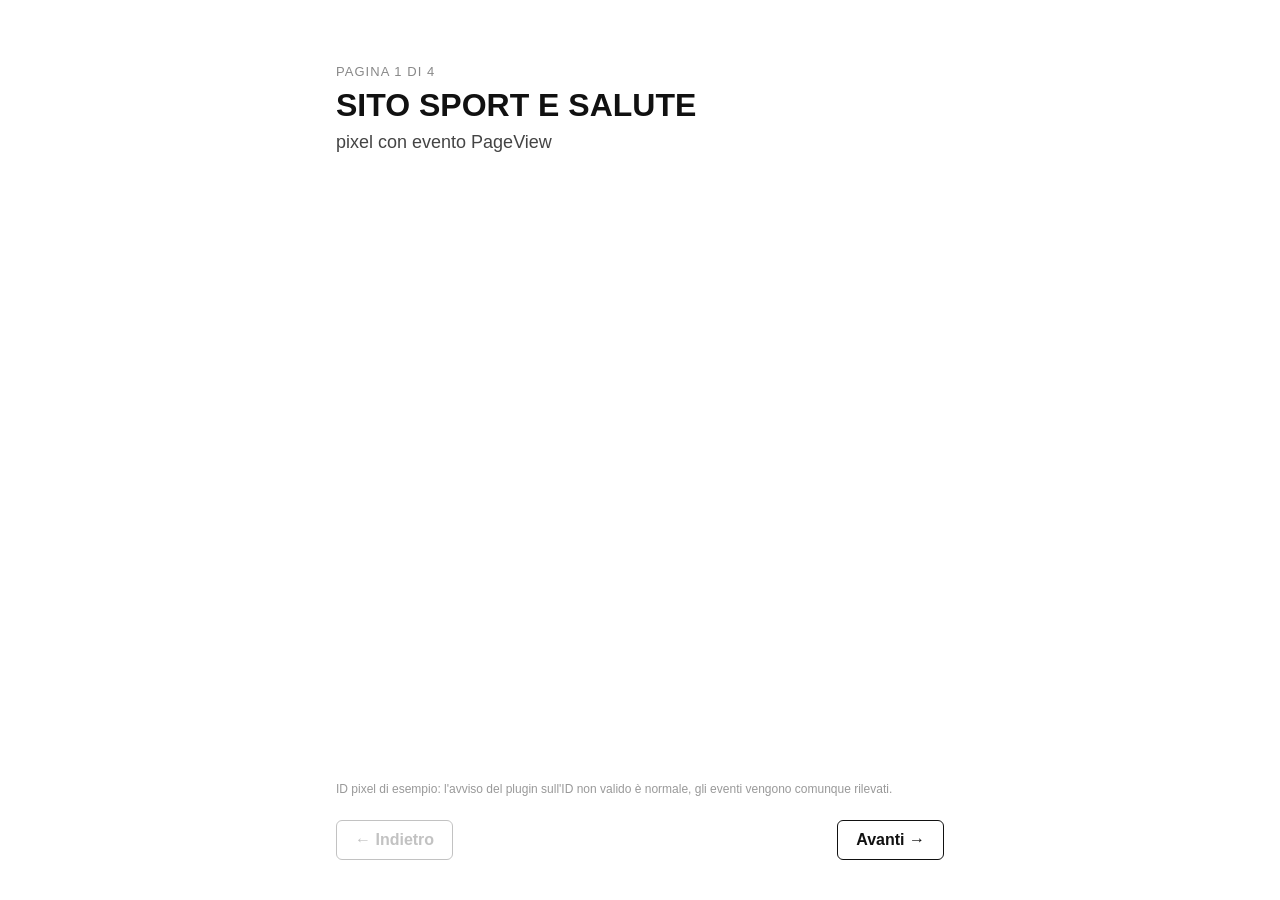
<file: index.html>
<!doctype html>
<html lang="it">
<head>
<meta charset="utf-8">
<meta name="viewport" content="width=device-width, initial-scale=1">
<title>Demo Pixel - Pagina 1</title>

<!-- Meta Pixel Code -->
<script>
!function(f,b,e,v,n,t,s)
{if(f.fbq)return;n=f.fbq=function(){n.callMethod?
n.callMethod.apply(n,arguments):n.queue.push(arguments)};
if(!f._fbq)f._fbq=n;n.push=n;n.loaded=!0;n.version='2.0';
n.queue=[];t=b.createElement(e);t.async=!0;
t.src=v;s=b.getElementsByTagName(e)[0];
s.parentNode.insertBefore(t,s)}(window, document,'script',
'https://connect.facebook.net/en_US/fbevents.js');
fbq('init', '123456789012345');
fbq('track', 'PageView');
</script>
<noscript><img height="1" width="1" style="display:none"
src="https://www.facebook.com/tr?id=123456789012345&ev=PageView&noscript=1"/></noscript>
<!-- End Meta Pixel Code -->

<link rel="stylesheet" href="style.css">
</head>
<body>
<main>
  <p class="step">Pagina 1 di 4</p>
  <h1>SITO SPORT E SALUTE</h1>
  <p class="sub">pixel con evento PageView</p>

</main>
<p class="nota">ID pixel di esempio: l'avviso del plugin sull'ID non valido è normale, gli eventi vengono comunque rilevati.</p>
<nav><span class="btn off">&larr; Indietro</span><a class="btn" href="pagina2.html">Avanti &rarr;</a></nav>

</body>
</html>
</file>
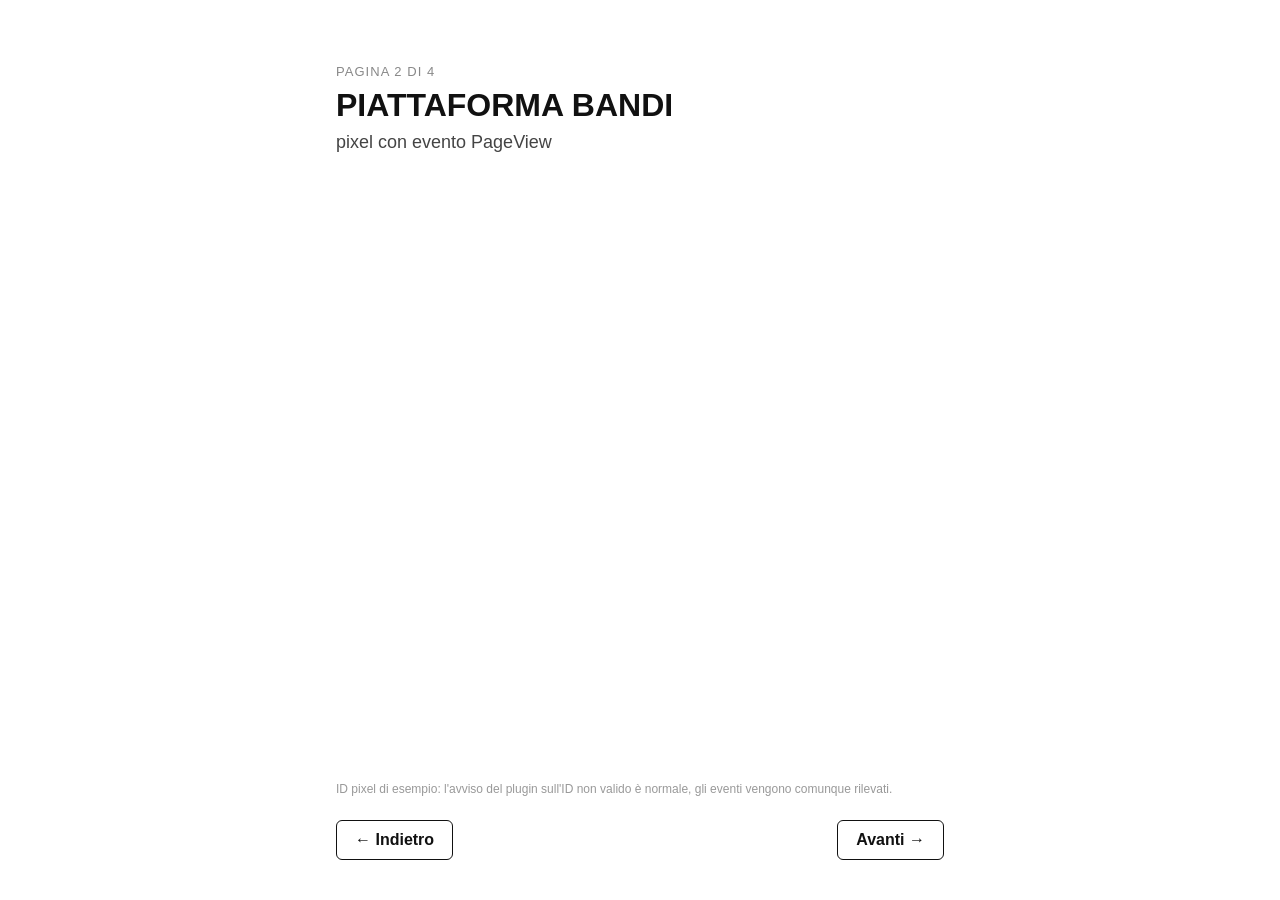
<file: pagina2.html>
<!doctype html>
<html lang="it">
<head>
<meta charset="utf-8">
<meta name="viewport" content="width=device-width, initial-scale=1">
<title>Demo Pixel - Pagina 2</title>

<!-- Meta Pixel Code -->
<script>
!function(f,b,e,v,n,t,s)
{if(f.fbq)return;n=f.fbq=function(){n.callMethod?
n.callMethod.apply(n,arguments):n.queue.push(arguments)};
if(!f._fbq)f._fbq=n;n.push=n;n.loaded=!0;n.version='2.0';
n.queue=[];t=b.createElement(e);t.async=!0;
t.src=v;s=b.getElementsByTagName(e)[0];
s.parentNode.insertBefore(t,s)}(window, document,'script',
'https://connect.facebook.net/en_US/fbevents.js');
fbq('init', '123456789012345');
fbq('track', 'PageView');
</script>
<noscript><img height="1" width="1" style="display:none"
src="https://www.facebook.com/tr?id=123456789012345&ev=PageView&noscript=1"/></noscript>
<!-- End Meta Pixel Code -->

<link rel="stylesheet" href="style.css">
</head>
<body>
<main>
  <p class="step">Pagina 2 di 4</p>
  <h1>PIATTAFORMA BANDI</h1>
  <p class="sub">pixel con evento PageView</p>

</main>
<p class="nota">ID pixel di esempio: l'avviso del plugin sull'ID non valido è normale, gli eventi vengono comunque rilevati.</p>
<nav><a class="btn" href="index.html">&larr; Indietro</a><a class="btn" href="pagina3.html">Avanti &rarr;</a></nav>

</body>
</html>
</file>
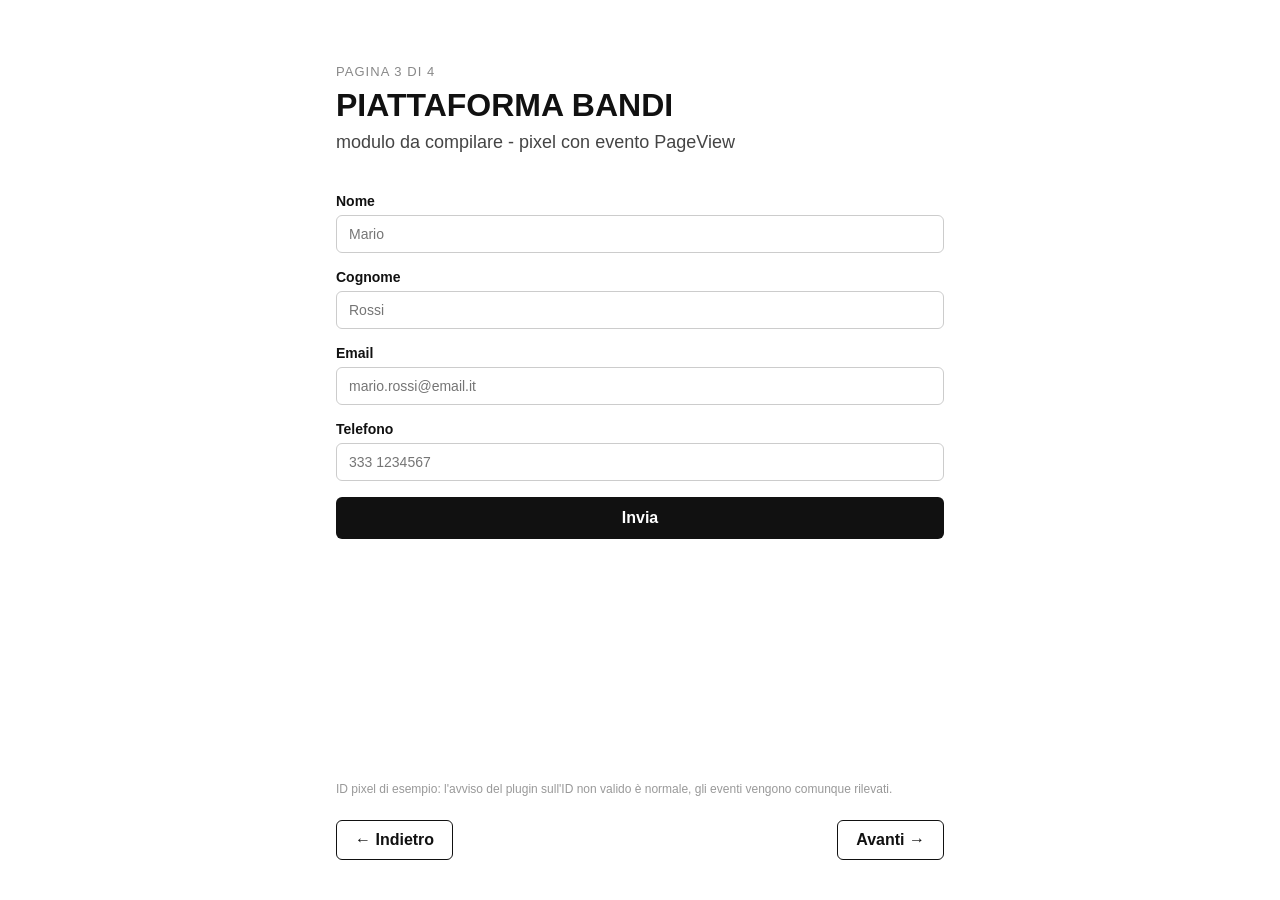
<file: pagina3.html>
<!doctype html>
<html lang="it">
<head>
<meta charset="utf-8">
<meta name="viewport" content="width=device-width, initial-scale=1">
<title>Demo Pixel - Pagina 3</title>

<!-- Meta Pixel Code -->
<script>
!function(f,b,e,v,n,t,s)
{if(f.fbq)return;n=f.fbq=function(){n.callMethod?
n.callMethod.apply(n,arguments):n.queue.push(arguments)};
if(!f._fbq)f._fbq=n;n.push=n;n.loaded=!0;n.version='2.0';
n.queue=[];t=b.createElement(e);t.async=!0;
t.src=v;s=b.getElementsByTagName(e)[0];
s.parentNode.insertBefore(t,s)}(window, document,'script',
'https://connect.facebook.net/en_US/fbevents.js');
fbq('init', '123456789012345');
fbq('track', 'PageView');
</script>
<noscript><img height="1" width="1" style="display:none"
src="https://www.facebook.com/tr?id=123456789012345&ev=PageView&noscript=1"/></noscript>
<!-- End Meta Pixel Code -->

<link rel="stylesheet" href="style.css">
</head>
<body>
<main>
  <p class="step">Pagina 3 di 4</p>
  <h1>PIATTAFORMA BANDI</h1>
  <p class="sub">modulo da compilare - pixel con evento PageView</p>

  <form id="modulo" novalidate>
    <label>Nome<input type="text" name="nome" placeholder="Mario"></label>
    <label>Cognome<input type="text" name="cognome" placeholder="Rossi"></label>
    <label>Email<input type="email" name="email" placeholder="mario.rossi@email.it"></label>
    <label>Telefono<input type="tel" name="telefono" placeholder="333 1234567"></label>
    <button type="submit">Invia</button>
    <p id="esito" hidden></p>
  </form>
</main>
<p class="nota">ID pixel di esempio: l'avviso del plugin sull'ID non valido è normale, gli eventi vengono comunque rilevati.</p>
<nav><a class="btn" href="pagina2.html">&larr; Indietro</a><a class="btn" href="pagina4.html">Avanti &rarr;</a></nav>

<script>
  document.getElementById('modulo').addEventListener('submit', function (e) {
    e.preventDefault();
    var esito = document.getElementById('esito');
    esito.textContent = 'Su questa pagina l\'invio non attiva eventi: solo PageView';
    esito.hidden = false;
  });
</script>
</body>
</html>
</file>
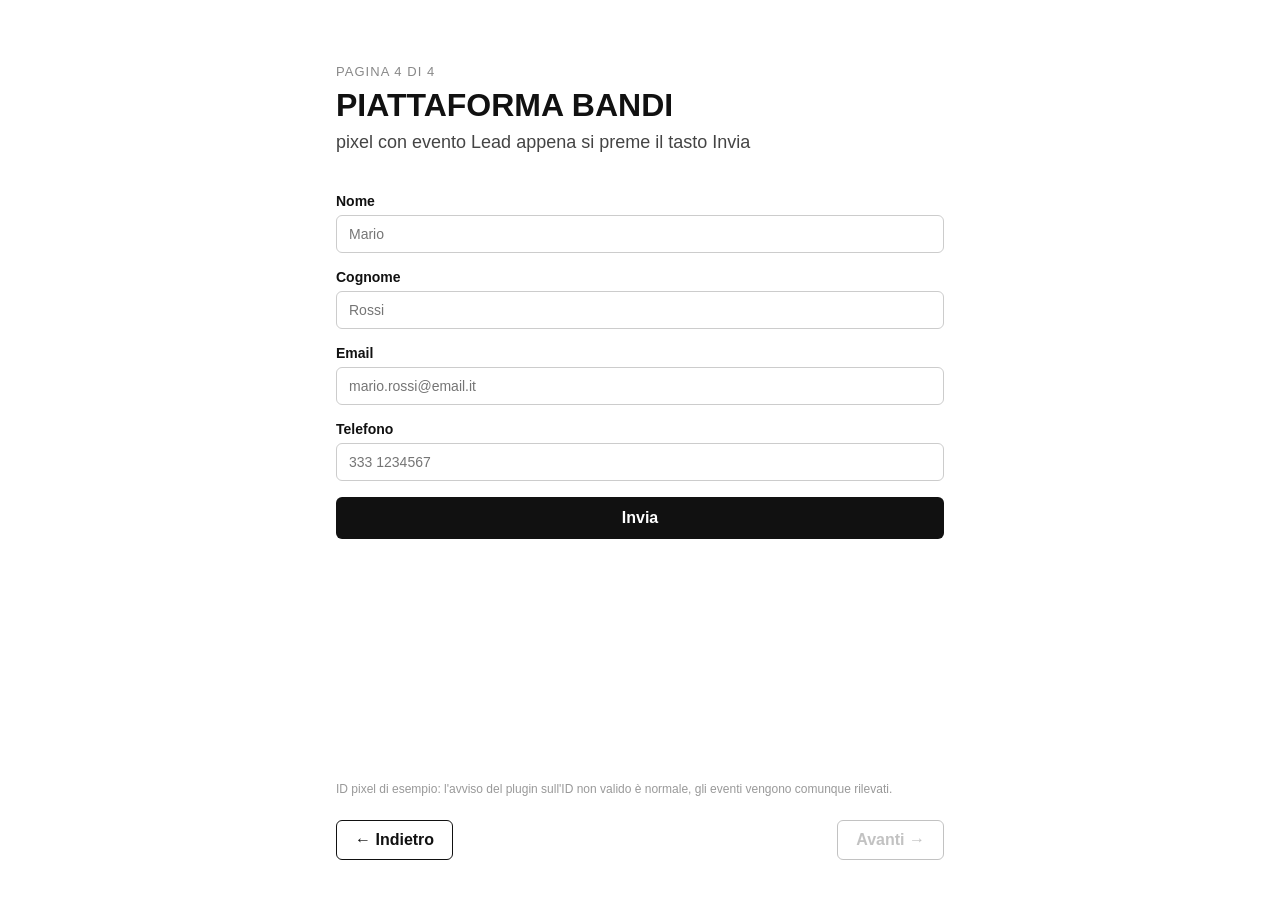
<file: pagina4.html>
<!doctype html>
<html lang="it">
<head>
<meta charset="utf-8">
<meta name="viewport" content="width=device-width, initial-scale=1">
<title>Demo Pixel - Pagina 4</title>

<!-- Meta Pixel Code -->
<script>
!function(f,b,e,v,n,t,s)
{if(f.fbq)return;n=f.fbq=function(){n.callMethod?
n.callMethod.apply(n,arguments):n.queue.push(arguments)};
if(!f._fbq)f._fbq=n;n.push=n;n.loaded=!0;n.version='2.0';
n.queue=[];t=b.createElement(e);t.async=!0;
t.src=v;s=b.getElementsByTagName(e)[0];
s.parentNode.insertBefore(t,s)}(window, document,'script',
'https://connect.facebook.net/en_US/fbevents.js');
fbq('init', '123456789012345');
fbq('track', 'PageView');
</script>
<noscript><img height="1" width="1" style="display:none"
src="https://www.facebook.com/tr?id=123456789012345&ev=PageView&noscript=1"/></noscript>
<!-- End Meta Pixel Code -->

<link rel="stylesheet" href="style.css">
</head>
<body>
<div id="banner" hidden>Candidatura inviata</div>
<main>
  <p class="step">Pagina 4 di 4</p>
  <h1>PIATTAFORMA BANDI</h1>
  <p class="sub">pixel con evento Lead appena si preme il tasto Invia</p>

  <form id="modulo" novalidate>
    <label>Nome<input type="text" name="nome" placeholder="Mario"></label>
    <label>Cognome<input type="text" name="cognome" placeholder="Rossi"></label>
    <label>Email<input type="email" name="email" placeholder="mario.rossi@email.it"></label>
    <label>Telefono<input type="tel" name="telefono" placeholder="333 1234567"></label>
    <button type="submit">Invia</button>
  </form>
</main>
<p class="nota">ID pixel di esempio: l'avviso del plugin sull'ID non valido è normale, gli eventi vengono comunque rilevati.</p>
<nav><a class="btn" href="pagina3.html">&larr; Indietro</a><span class="btn off">Avanti &rarr;</span></nav>

<script>
  document.getElementById('modulo').addEventListener('submit', function (e) {
    e.preventDefault();
    document.getElementById('banner').hidden = false;
    fbq('track', 'Lead');
  });
</script>
</body>
</html>
</file>
<file: style.css>
* { box-sizing: border-box; }
body { margin: 0; min-height: 100vh; background: #fff; color: #111;
  font-family: -apple-system, BlinkMacSystemFont, "Segoe UI", Helvetica, Arial, sans-serif;
  display: flex; flex-direction: column; }
main { flex: 1; max-width: 640px; width: 100%; margin: 0 auto; padding: 64px 16px 24px; }
.step { font-size: 13px; color: #888; text-transform: uppercase; letter-spacing: .08em; margin: 0 0 8px; }
h1 { font-size: 32px; margin: 0 0 8px; }
.sub { font-size: 18px; color: #444; margin: 0 0 40px; }
form { display: grid; gap: 16px; }
label { display: grid; gap: 6px; font-size: 14px; font-weight: 600; }
input { font: inherit; font-weight: 400; padding: 10px 12px; border: 1px solid #ccc; border-radius: 6px; }
button { font: inherit; font-weight: 600; padding: 12px; border: 0; border-radius: 6px; background: #111; color: #fff; cursor: pointer; }
#esito { margin: 0; padding: 12px; border-radius: 6px; background: #eef7ee; color: #1d6b2a; font-weight: 600; }
nav { display: flex; justify-content: space-between; max-width: 640px; width: 100%; margin: 0 auto; padding: 24px 16px 40px; }
.btn { padding: 10px 18px; border: 1px solid #111; border-radius: 6px; color: #111; text-decoration: none; font-weight: 600; }
.btn.off { opacity: .25; }
.nota { max-width: 640px; width: 100%; margin: 0 auto; padding: 0 16px; font-size: 12px; color: #999; }
#banner { position: sticky; top: 0; z-index: 10; padding: 18px 16px; background: #1d6b2a; color: #fff; text-align: center; font-size: 20px; font-weight: 700; }
#banner[hidden] { display: none; }
</file>
